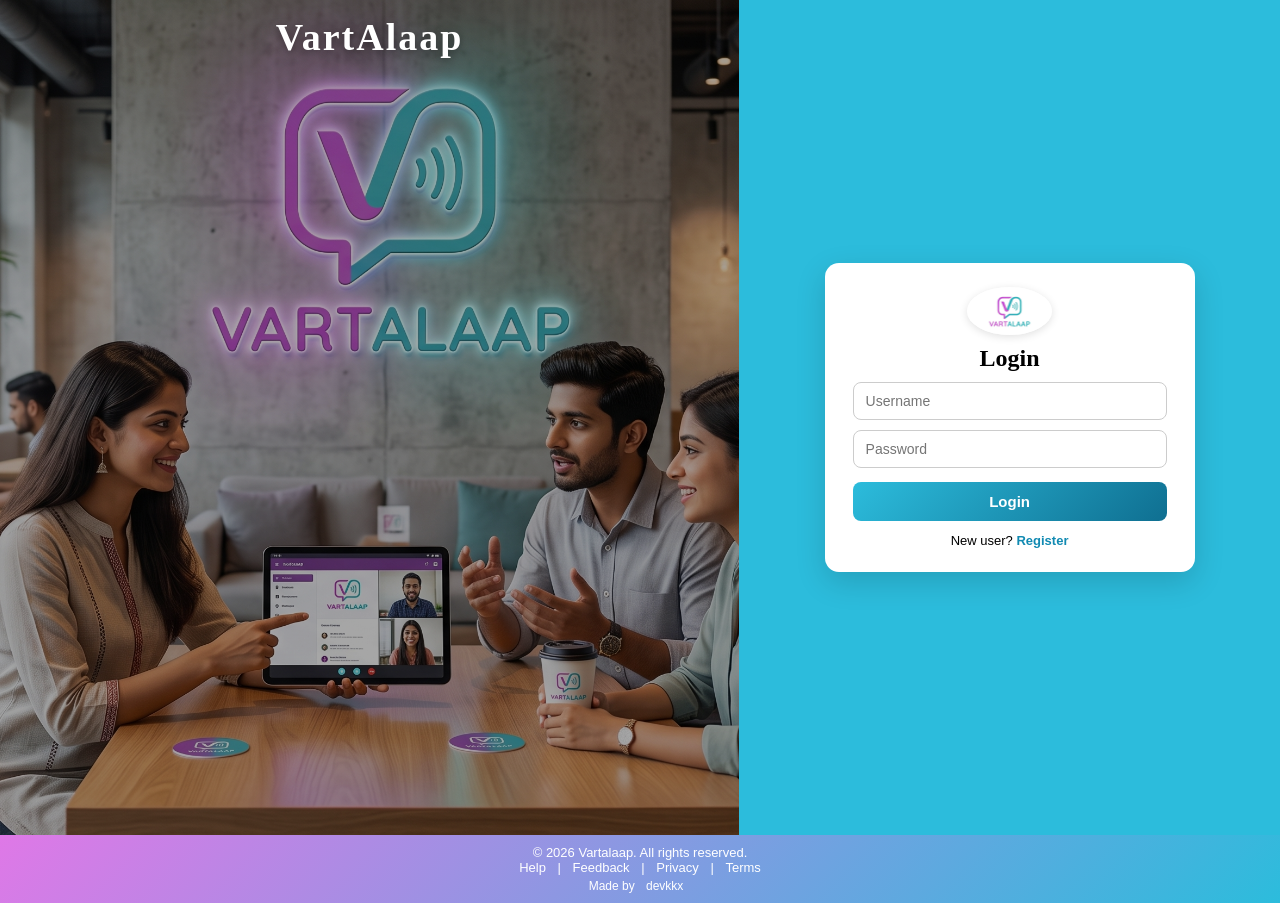
<file: backend/target/classes/static/index.html>
<!doctype html>
<html lang="en">
  <head>
    <meta charset="UTF-8" />
    <title>Vartalaap</title>
    <meta name="viewport" content="width=device-width, initial-scale=1.0" />
    <link rel="icon" type="image/jpeg" href="./vlogo.jpeg" />
    <link rel="shortcut icon" type="image/jpeg" href="./vlogo.jpeg" />
    <link rel="stylesheet" href="./style.css" />
  </head>

  <body>
    <main class="chat-container">
      <!-- Header -->
      <header class="chat-header">
        <!-- VartAlaap Logo Icon -->
        <div style="display: flex; align-items: center; gap: 8px;">
          <img src="./vlogo.jpeg" alt="VartAlaap Logo" style="width: 28px; height: 28px; border-radius: 50%; object-fit: cover; border: 1.5px solid rgba(255,255,255,0.8);" />
          <span class="app-title" style="font-family: cursive">VartAlaap</span>
        </div>
        <!-- Professional Feature Actions Dropdown -->
        <div class="header-menu-container">
          <button class="header-menu-btn" onclick="toggleHeaderMenu(event)" title="Menu Options">
            <span>⚡ Menu ▾</span>
          </button>
          <div id="headerDropdown" class="header-dropdown-menu">
            <div class="dropdown-item" onclick="triggerDropdownAction('tasks')">📌 Action Tasks</div>
            <div class="dropdown-item" onclick="triggerDropdownAction('reminders')">🔔 Reminders</div>
            <div class="dropdown-item" onclick="triggerDropdownAction('decision')">🧠 Decision Memory</div>
            <div style="height: 1px; background: #eee; margin: 4px 0;"></div>
            <div class="dropdown-item" onclick="logout()" style="color: #d9534f;">🚪 Logout</div>
          </div>
        </div>
      </header>

      <!-- 🔥 TOP ROW -->
      <aside class="online-bar">
        <div class="top-row">
          <!-- Filter -->
          <select id="filter" class="filter-dropdown" onchange="filterMode()">
            <option value="ALL">All Filter</option>
            <option value="WORK">🧑‍💼 Work</option>
            <option value="PERSONAL">💕 Personal</option>
            <option value="STUDY">📚 Study</option>
            <option value="CASUAL">🤙 Casual</option>
          </select>

          <!-- Color -->
          <select id="color" class="color-picker">
            <option value="">Default Color</option>
            <option value="#2EE59D">Green 🟢</option>
            <option value="#5EE6FF">Blue 🔵</option>
            <option value="#FF66C4">Pink 🩷</option>
            <option value="#FF7A00">Orange 🟠</option>
          </select>

          <!-- Users -->
          <div id="users" class="online-users">
            <strong>Online Users</strong>
          </div>
        </div>
      </aside>

      <!-- Messages -->
      <section id="messages" class="chat-body"></section>

      <!-- Context Warning / Conflict Notification Banner -->
      <div id="alertBanner" class="alert-banner" style="display:none;"></div>

      <!-- Input -->
      <footer class="chat-footer">
        <select id="mode">
          <option value="WORK">🧑‍💼 Work(Mode)</option>
          <option value="PERSONAL">💕 Personal</option>
          <option value="STUDY">📚 Study</option>
          <option value="CASUAL">🤙 Casual</option>
          <option value="AI">🧠 AI</option>
        </select>
        <!-- <select id="targetUser" style="display:none" disabled></select> -->
        <button id="fileBtn">🔗‍️</button>
        <button id="emojiBtn">😊</button>
        <input type="text" id="message" placeholder="Type your message" />

        <input type="file" id="fileInput" hidden />

        <button class="send-btn" onclick="sendMessage()">➤</button>

        <div id="emojiBox" class="emoji-box"></div>
      </footer>

      <!-- 🔔 Live Message & Presence Toast Container -->
      <div id="toastContainer" class="toast-container"></div>
    </main>

    <!-- 📌 Task Management Drawer Overlay -->
    <div id="taskDrawer" class="modal-overlay" style="display:none;">
      <div class="modal-card">
        <div class="modal-header">
          <h3>📌 Action Tasks</h3>
          <button onclick="toggleTaskDrawer()">✖</button>
        </div>
        <div class="modal-body">
          <form onsubmit="createTaskManual(event)" style="display:flex; flex-direction:column; gap:8px; margin-bottom:12px;">
            <input type="text" id="taskTitle" placeholder="Task description..." required style="padding:6px; font-size:12px; border-radius:6px; border:1px solid #ccc;" />
            <div style="display:flex; gap:6px;">
              <input type="text" id="taskAssignee" placeholder="Assignee (e.g. Rahul)" style="flex:1; padding:6px; font-size:12px; border-radius:6px; border:1px solid #ccc;" />
              <input type="text" id="taskDeadline" placeholder="Deadline (e.g. Friday)" style="flex:1; padding:6px; font-size:12px; border-radius:6px; border:1px solid #ccc;" />
            </div>
            <button type="submit" style="background:#2cbcdc; color:#fff; border:none; padding:6px; border-radius:6px; font-family:cursive; cursor:pointer;">Add Task</button>
          </form>
          <div id="taskList"></div>
        </div>
      </div>
    </div>

    <!-- 🔔 Reminders Section Drawer Overlay -->
    <div id="reminderDrawer" class="modal-overlay" style="display:none;">
      <div class="modal-card">
        <div class="modal-header">
          <h3>🔔 Scheduled Reminders</h3>
          <button onclick="toggleReminderDrawer()">✖</button>
        </div>
        <div class="modal-body">
          <form onsubmit="createReminderManual(event)" style="display:flex; flex-direction:column; gap:8px; margin-bottom:12px;">
            <input type="text" id="remTitle" placeholder="Reminder text (e.g. Finish Login Module)" required style="padding:6px; font-size:12px; border-radius:6px; border:1px solid #ccc;" />
            <div style="display:flex; gap:6px;">
              <input type="text" id="remTime" placeholder="Time/Date (e.g. 9:00 PM)" required style="flex:1; padding:6px; font-size:12px; border-radius:6px; border:1px solid #ccc;" />
              <input type="text" id="remAssignee" placeholder="User (optional)" style="flex:1; padding:6px; font-size:12px; border-radius:6px; border:1px solid #ccc;" />
            </div>
            <button type="submit" style="background:#df78e7; color:#fff; border:none; padding:6px; border-radius:6px; font-family:cursive; cursor:pointer;">Set Reminder</button>
          </form>
          <div id="reminderList"></div>
        </div>
      </div>
    </div>

    <!-- 🧠 Decision Memory Modal Overlay -->
    <div id="decisionModal" class="modal-overlay" style="display:none;">
      <div class="modal-card">
        <div class="modal-header">
          <h3>🧠 Decision Memory</h3>
          <button onclick="toggleDecisionModal()">✖</button>
        </div>
        <div class="modal-body">
          <div style="display:flex; gap:6px; margin-bottom:10px;">
            <input type="text" id="decisionQuery" placeholder="Ask e.g. What database did we decide to use?" style="flex:1; padding:6px; font-size:12px; border-radius:6px; border:1px solid #ccc;" />
            <button onclick="askDecisionMemory()" style="background:#df78e7; color:#fff; border:none; padding:6px 12px; border-radius:6px; font-family:cursive; cursor:pointer;">Search</button>
          </div>
          <div id="decisionAnswer" style="padding:8px; background:#fafafa; border-radius:6px; font-size:13px; margin-bottom:8px;"></div>
          <div id="decisionList"></div>
        </div>
      </div>
    </div>

    <!-- 📄 Document Q&A Modal Overlay -->
    <div id="docModal" class="modal-overlay" style="display:none;">
      <div class="modal-card">
        <div class="modal-header">
          <h3 id="docModalTitle">📄 Document Intelligence</h3>
          <button onclick="closeDocModal()">✖</button>
        </div>
        <div class="modal-body">
          <div id="docResultArea" style="padding:8px; background:#fafafa; border-radius:6px; font-size:13px; margin-bottom:10px; max-height:180px; overflow-y:auto;"></div>
          <div style="display:flex; gap:6px;">
            <input type="text" id="docQuestion" placeholder="Ask AI about this document..." style="flex:1; padding:6px; font-size:12px; border-radius:6px; border:1px solid #ccc;" />
            <button onclick="submitDocQuestion()" style="background:#2cbcdc; color:#fff; border:none; padding:6px 12px; border-radius:6px; font-family:cursive; cursor:pointer;">Ask AI</button>
          </div>
        </div>
      </div>
    </div>

    <script src="chat.js?v=6"></script>
  </body>
</html>
</file>
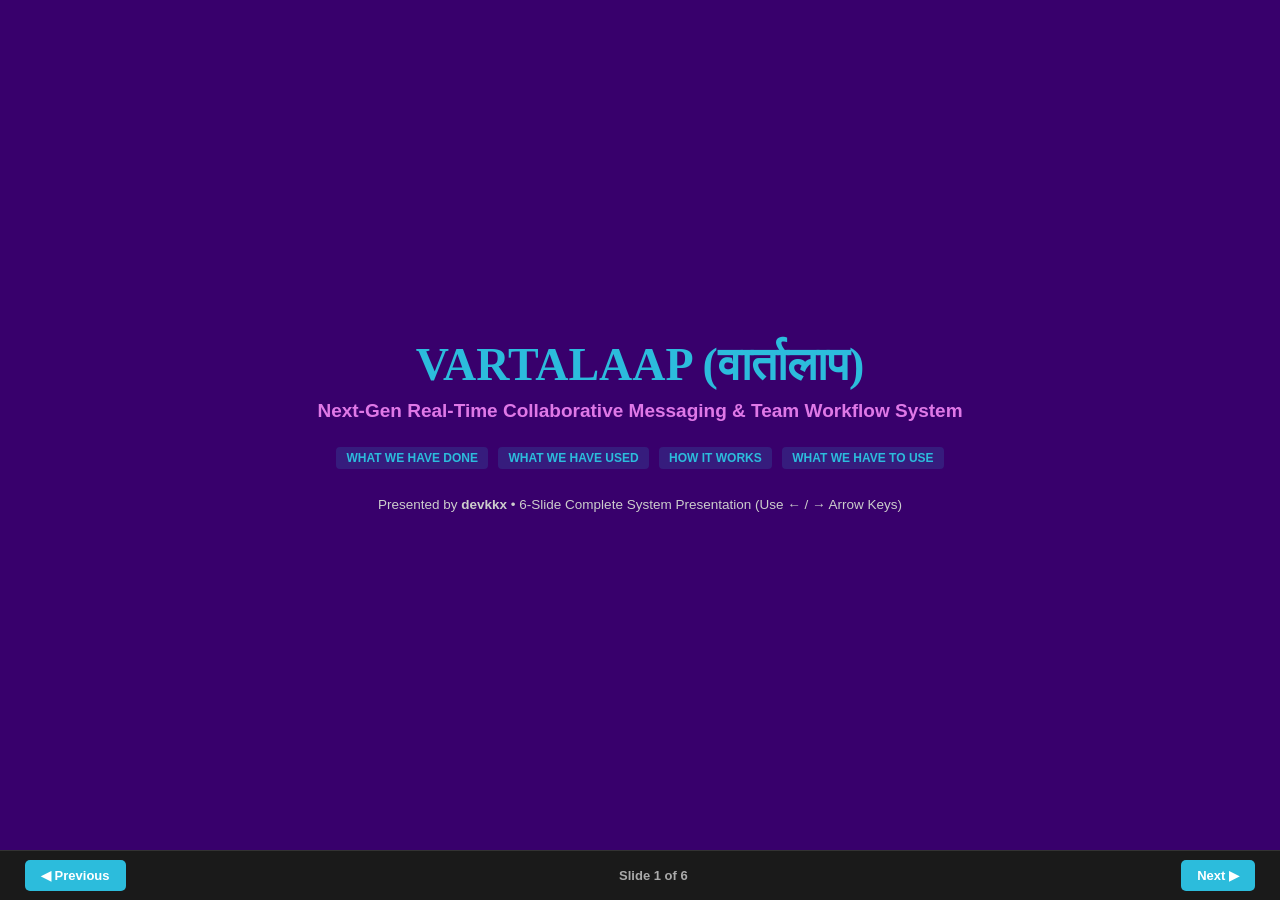
<file: presentation.html>
<!DOCTYPE html>
<html lang="en">
<head>
  <meta charset="UTF-8" />
  <meta name="viewport" content="width=device-width, initial-scale=1.0"/>
  <title>Vartalaap Presentation — 6 Slide Complete System Deck</title>
  <style>
    * { box-sizing: border-box; margin: 0; padding: 0; font-family: 'Segoe UI', Tahoma, Geneva, Verdana, sans-serif; }
    body { background: #111; color: #fff; overflow: hidden; height: 100vh; width: 100vw; display: flex; flex-direction: column; }

    .slide-container { flex: 1; position: relative; width: 100%; height: 100%; }
    .slide { position: absolute; top: 0; left: 0; width: 100%; height: 100%; display: none; flex-direction: column; padding: 35px 50px; background: #f5f7fa; color: #222; opacity: 0; transition: opacity 0.4s ease; }
    .slide.active { display: flex; opacity: 1; }

    /* Dark Title Slide */
    .slide.dark { background: #38006c; color: #fff; justify-content: center; align-items: center; text-align: center; }

    /* Header */
    .header { height: 65px; background: #38006c; color: #fff; margin: -35px -50px 20px -50px; padding: 0 50px; display: flex; align-items: center; justify-content: space-between; border-bottom: 4px solid #2cbcdc; }
    .header h2 { font-size: 21px; color: #fff; font-weight: 700; }
    .header span { font-size: 11px; color: #2cbcdc; font-weight: 700; letter-spacing: 1px; text-transform: uppercase; }

    /* Content Layout */
    .content-grid { display: grid; grid-template-columns: 1fr 1fr; gap: 20px; flex: 1; align-items: center; }
    .content-grid-3 { display: grid; grid-template-columns: 1fr 1fr 1fr; gap: 15px; flex: 1; align-items: center; }

    .card { background: #fff; border-radius: 10px; padding: 18px; box-shadow: 0 6px 18px rgba(0,0,0,0.06); border-top: 4px solid #2cbcdc; height: 100%; display: flex; flex-direction: column; }
    .card.magenta { border-top-color: #df78e7; }
    .card.purple { border-top-color: #38006c; }
    .card.red { border-top-color: #d9534f; }
    .card h3 { font-size: 16px; color: #38006c; margin-bottom: 8px; font-weight: 700; }

    /* Flow Step Row */
    .flow-row { background: #fff; border-radius: 8px; padding: 12px 18px; margin-bottom: 10px; border-left: 5px solid #2cbcdc; box-shadow: 0 4px 10px rgba(0,0,0,0.04); }
    .flow-row h4 { font-size: 15px; color: #38006c; font-weight: 700; margin-bottom: 3px; }
    .flow-row p { font-size: 12.5px; color: #444; line-height: 1.35; }

    ul.bullet-list { list-style: none; }
    ul.bullet-list li { margin-bottom: 8px; font-size: 13px; color: #444; line-height: 1.4; position: relative; padding-left: 16px; }
    ul.bullet-list li::before { content: "•"; color: #2cbcdc; font-size: 18px; position: absolute; left: 0; top: -3px; }

    /* Controls Bar */
    .controls { height: 50px; background: #1a1a1a; display: flex; align-items: center; justify-content: space-between; padding: 0 25px; border-top: 1px solid #333; z-index: 1000; }
    .btn { background: #2cbcdc; color: #fff; border: none; padding: 8px 16px; border-radius: 5px; font-weight: bold; cursor: pointer; transition: 0.2s; font-size: 13px; }
    .btn:hover { background: #1fa2c1; }
    .slide-num { font-size: 13px; color: #aaa; font-weight: 600; }

    .spec-badge { display: inline-block; background: rgba(44, 188, 220, 0.15); color: #2cbcdc; padding: 4px 10px; border-radius: 4px; font-size: 12px; font-weight: bold; margin: 3px; }
  </style>
</head>
<body>

  <div class="slide-container">
    
    <!-- SLIDE 1: Title & Executive Overview -->
    <div class="slide dark active">
      <h1 style="font-size: 46px; color: #2cbcdc; margin-bottom: 8px; font-family: cursive;">VARTALAAP (वार्तालाप)</h1>
      <p style="font-size: 19px; color: #df78e7; margin-bottom: 22px; font-weight: 600;">Next-Gen Real-Time Collaborative Messaging & Team Workflow System</p>
      <div style="margin-bottom: 25px;">
        <span class="spec-badge">WHAT WE HAVE DONE</span>
        <span class="spec-badge">WHAT WE HAVE USED</span>
        <span class="spec-badge">HOW IT WORKS</span>
        <span class="spec-badge">WHAT WE HAVE TO USE</span>
      </div>
      <p style="font-size: 13.5px; color: #ccc;">Presented by <strong>devkkx</strong> • 6-Slide Complete System Presentation (Use ← / → Arrow Keys)</p>
    </div>

    <!-- SLIDE 2: WHAT WE HAVE USED -->
    <div class="slide">
      <div class="header">
        <div>
          <span>SLIDE 2 OF 6 — TECHNOLOGY STACK</span>
          <h2>WHAT WE HAVE USED: Implemented Technology Stack</h2>
        </div>
      </div>
      <div class="content-grid">
        <div class="card">
          <h3>💻 Core Backend & Persistence</h3>
          <ul class="bullet-list">
            <li><strong>Java 21 & Spring Boot 2.7.18</strong>: Core server framework providing REST endpoints, security, and JPA transaction management.</li>
            <li><strong>MySQL 8.0 Relational DB</strong>: Stores messages, users, tasks, reminders, and decision logs cleanly.</li>
            <li><strong>Spring Data JPA / Hibernate</strong>: Object-relational mapping layer.</li>
          </ul>
        </div>
        <div class="card magenta">
          <h3>⚡ Sockets, Mail & AI Services</h3>
          <ul class="bullet-list">
            <li><strong>STOMP WebSockets & SockJS</strong>: Full-duplex socket channel for sub-5ms message transmission.</li>
            <li><strong>Spring Mail (Gmail SMTP)</strong>: Real-time 2-step OTP verification for user signup.</li>
            <li><strong>Ollama Local AI Interface</strong>: Local LLM service performing document summarization and Q&A.</li>
          </ul>
        </div>
      </div>
    </div>

    <!-- SLIDE 3: HOW IT WORKS -->
    <div class="slide">
      <div class="header">
        <div>
          <span>SLIDE 3 OF 6 — FLOW STRUCTURE</span>
          <h2>HOW IT WORKS: End-to-End System & Data Flow Structure</h2>
        </div>
      </div>
      <div style="flex:1; display:flex; flex-direction:column; justify-content:center;">
        <div class="flow-row">
          <h4>1. User Registration & Email OTP Flow</h4>
          <p>User inputs Gmail address → Spring Mail dispatches 6-digit OTP → User verifies via <code>/auth/verify-otp</code> → Password fields unlock (6-32 chars) → Account saved in MySQL.</p>
        </div>
        <div class="flow-row">
          <h4>2. STOMP Socket Connection Setup</h4>
          <p>Browser opens TCP socket to <code>ws://localhost:8081/chat</code> → Upgrades to STOMP protocol → <code>ChatHandler</code> maps session → Broadcasts <code>JOIN:username</code> system notice.</p>
        </div>
        <div class="flow-row">
          <h4>3. Message Transmission & Database Persistence</h4>
          <p>Sender transmits payload (<code>mode|sender|text</code>) → <code>ChatHandler</code> saves Message in MySQL → Auto-assigns DB <code>id</code> → Broadcasts <code>mode|sender|text|id</code> over WebSocket.</p>
        </div>
        <div class="flow-row">
          <h4>4. Real-Time 3-Dots Live Edit & Delete Sync</h4>
          <p>Message renders with 3-dots (⋮) → Edit sends <code>PUT /messages/{id}</code> (broadcasts <code>EDIT|id|text</code>); Delete sends <code>DELETE /messages/{id}</code> (broadcasts <code>DELETE|id</code>) → Live DOM update.</p>
        </div>
      </div>
    </div>

    <!-- SLIDE 4: WHAT WE HAVE DONE (PART 1: MESSAGING, SECURITY & CONTROLS) -->
    <div class="slide">
      <div class="header">
        <div>
          <span>SLIDE 4 OF 6 — ALL IMPLEMENTED FEATURES (PART 1)</span>
          <h2>WHAT WE HAVE DONE: Messaging, Security & Controls</h2>
        </div>
      </div>
      <div class="content-grid-3">
        <div class="card">
          <h3>✉️ Gmail SMTP Email OTP</h3>
          <ul class="bullet-list">
            <li>2-Step verification flow via Gmail SMTP.</li>
            <li>Dispatches 6-digit OTP code to user inbox.</li>
            <li>Unlocks 6-32 char password fields upon verification.</li>
            <li>Eliminates spam & unverified account signups.</li>
          </ul>
        </div>
        <div class="card magenta">
          <h3>⋮ 3-Dots Edit & Delete</h3>
          <ul class="bullet-list">
            <li>Renders 3-dots button (⋮) immediately upon send.</li>
            <li><strong>✏️ Live Edit</strong>: `PUT /messages/{id}` updates MySQL, marks `edited=true`, broadcasts `EDIT|id|text`.</li>
            <li><strong>🗑️ Live Delete</strong>: `DELETE /messages/{id}` removes DB record, broadcasts `DELETE|id`.</li>
          </ul>
        </div>
        <div class="card purple">
          <h3>⚡ Modes & Presence</h3>
          <ul class="bullet-list">
            <li>5 Communication Modes: Work 🧑‍💼, Personal 💕, Study 📚, Casual 🤙, and AI 🧠.</li>
            <li>Live online presence bar (`USERS:` broadcast).</li>
            <li>Customizable bubble color picker.</li>
            <li>12-Hour formatted message timestamps.</li>
          </ul>
        </div>
      </div>
    </div>

    <!-- SLIDE 5: WHAT WE HAVE DONE (PART 2: WORKFLOW & AI MODULES) -->
    <div class="slide">
      <div class="header">
        <div>
          <span>SLIDE 5 OF 6 — ALL IMPLEMENTED FEATURES (PART 2)</span>
          <h2>WHAT WE HAVE DONE: Workflow & AI Modules</h2>
        </div>
      </div>
      <div class="content-grid-3">
        <div class="card magenta">
          <h3>🧠 Decision Memory</h3>
          <ul class="bullet-list">
            <li>Auto-indexes consensus choices in MySQL.</li>
            <li>Natural-language AI recall (`/decisions/ask`).</li>
            <li>Ask AI past choices without scrolling chat.</li>
          </ul>
        </div>
        <div class="card">
          <h3>📋 Task Tracker & Reminders</h3>
          <ul class="bullet-list">
            <li><strong>Task Tracker</strong>: Extract text into task cards with assignees, deadlines, & drawer checklist.</li>
            <li><strong>Scheduled Reminders</strong>: Time-triggered alerts for team members in dedicated drawer.</li>
          </ul>
        </div>
        <div class="card purple">
          <h3>📄 Document AI & Mobile UI</h3>
          <ul class="bullet-list">
            <li><strong>Document AI</strong>: PDF/image uploads, instant AI summarization & inline Q&A modal.</li>
            <li><strong>Mobile UI</strong>: Phone viewport scaling (`loginpic.png`), header dropdown (`⚡ Menu ▾`), zero-overflow cards.</li>
          </ul>
        </div>
      </div>
    </div>

    <!-- SLIDE 6: WHAT WE HAVE TO USE -->
    <div class="slide dark">
      <h1 style="font-size: 34px; color: #2cbcdc; margin-bottom: 8px;">WHAT WE HAVE TO USE: Future Roadmap</h1>
      <p style="font-size: 15px; color: #df78e7; margin-bottom: 18px; font-weight: bold;">4 Next-Gen Technologies & Innovations to Integrate:</p>
      
      <div style="text-align: left; max-width: 880px; margin: 0 auto 18px auto; line-height: 1.45; font-size: 13.5px; color: #eee;">
        <p style="margin-bottom: 8px;"><strong>1. ⚠️ AI Conflict Detector</strong>: Sentiment & logic engine monitoring multi-channel conversations to flag conflicting decisions before coding starts.</p>
        <p style="margin-bottom: 8px;"><strong>2. 🛡️ Zero-Knowledge Redaction Engine</strong>: Client-side cryptographic masking of API keys & credentials before socket transmission.</p>
        <p style="margin-bottom: 8px;"><strong>3. 🌐 Speech Subtitle & Tone Normalizer</strong>: Voice note transcription with automatic professional tone transformation.</p>
        <p style="margin-bottom: 8px;"><strong>4. 📊 Predictive Thread Summarizer</strong>: Catch-up AI converting unread 100+ message threads into visual decision trees.</p>
      </div>

      <p style="font-size: 16px; color: #2cbcdc; font-weight: bold;">🏁 Conclusion: Vartalaap unifies real-time messaging with automated team workflow synthesis.</p>
    </div>

  </div>

  <div class="controls">
    <button class="btn" onclick="prevSlide()">◀ Previous</button>
    <div class="slide-num" id="slideNum">Slide 1 of 6</div>
    <button class="btn" onclick="nextSlide()">Next ▶</button>
  </div>

  <script>
    let currentSlide = 0;
    const slides = document.querySelectorAll('.slide');
    const slideNum = document.getElementById('slideNum');

    function updateSlides() {
      slides.forEach((s, idx) => {
        s.classList.remove('active');
        if (idx === currentSlide) s.classList.add('active');
      });
      slideNum.innerText = `Slide ${currentSlide + 1} of ${slides.length}`;
    }

    function nextSlide() {
      if (currentSlide < slides.length - 1) {
        currentSlide++;
        updateSlides();
      }
    }

    function prevSlide() {
      if (currentSlide > 0) {
        currentSlide--;
        updateSlides();
      }
    }

    document.addEventListener('keydown', (e) => {
      if (e.key === 'ArrowRight' || e.key === 'Space') nextSlide();
      if (e.key === 'ArrowLeft') prevSlide();
    });
  </script>
</body>
</html>
</file>
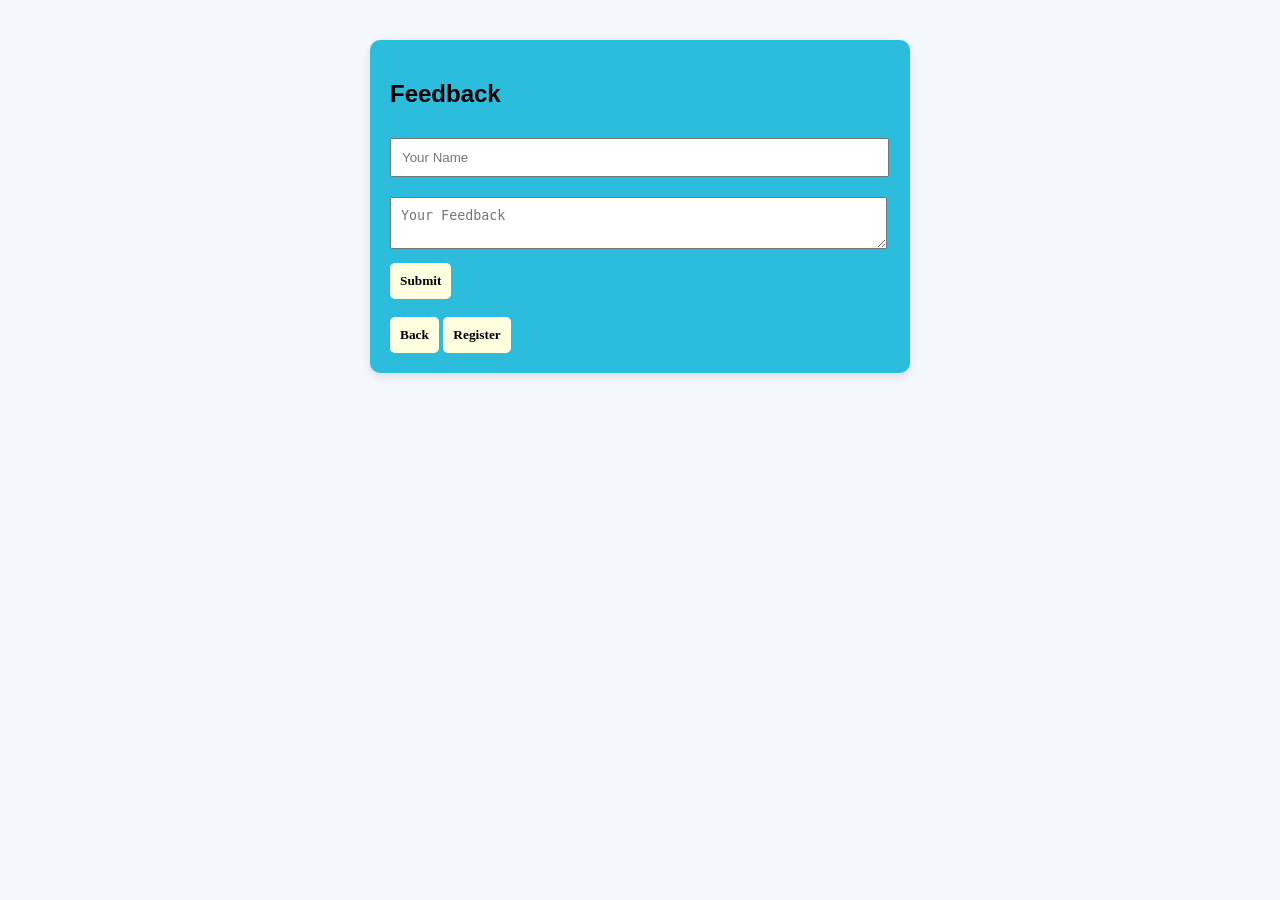
<file: backend/target/classes/static/feedback.html>
<!doctype html>
<html lang="en">
  <head>
    <meta charset="UTF-8" />
    <title>Feedback(VartAlaap)</title>
    <meta name="viewport" content="width=device-width, initial-scale=1.0" />
    <link rel="icon" type="image/jpeg" href="./vlogo.jpeg" />
    <link rel="shortcut icon" type="image/jpeg" href="./vlogo.jpeg" />

    <style>
      body {
        font-family: Arial;
        background: #f4f7fb;
      }
      .container {
        width: 90%;
        max-width: 500px;
        margin: 40px auto;
        background: #2cbcdc;
        padding: 20px;
        border-radius: 10px;
        box-shadow: 0 4px 10px rgba(0, 0, 0, 0.1);
      }
      input,
      textarea {
        width: 95%;
        padding: 10px;
        margin: 10px 0;
      }
      button {
        background: lightyellow;
        color: rgb(0, 0, 0);
        padding: 10px;
        border: none;
        border-radius: 5px;
        font-weight: bold;
        font-family:cursive;
      }
      button:hover {
        background: #df78e7;
      }
      a {
        text-decoration: none;
      }
      .btn {
        background: lightyellow;
        color: black;
        padding: 10px;
        border: none;
        border-radius: 5px;
        font-weight: bold;
        font-family:cursive;
      }
      .btn:hover {
        background: #df78e7;
      }
    </style>
  </head>

  <body>
    <div class="container">
      <h2>Feedback</h2>

      <form id="form">
        <input type="text" id="name" placeholder="Your Name" required />
        <textarea id="msg" placeholder="Your Feedback" required></textarea>
        <button type="submit">Submit</button>
      </form>

      <br />
      <button onclick="window.location.href = './help.html'" class="btn">
        Back
      </button>
      <button onclick="window.location.href = './register.html'" class="btn">
        Register
      </button>
    </div>

    <script>
      document.getElementById("form").addEventListener("submit", function (e) {
        e.preventDefault();
        alert("Thanks for your feedback!");
        this.reset();
      });
    </script>
  </body>
</html>
</file>
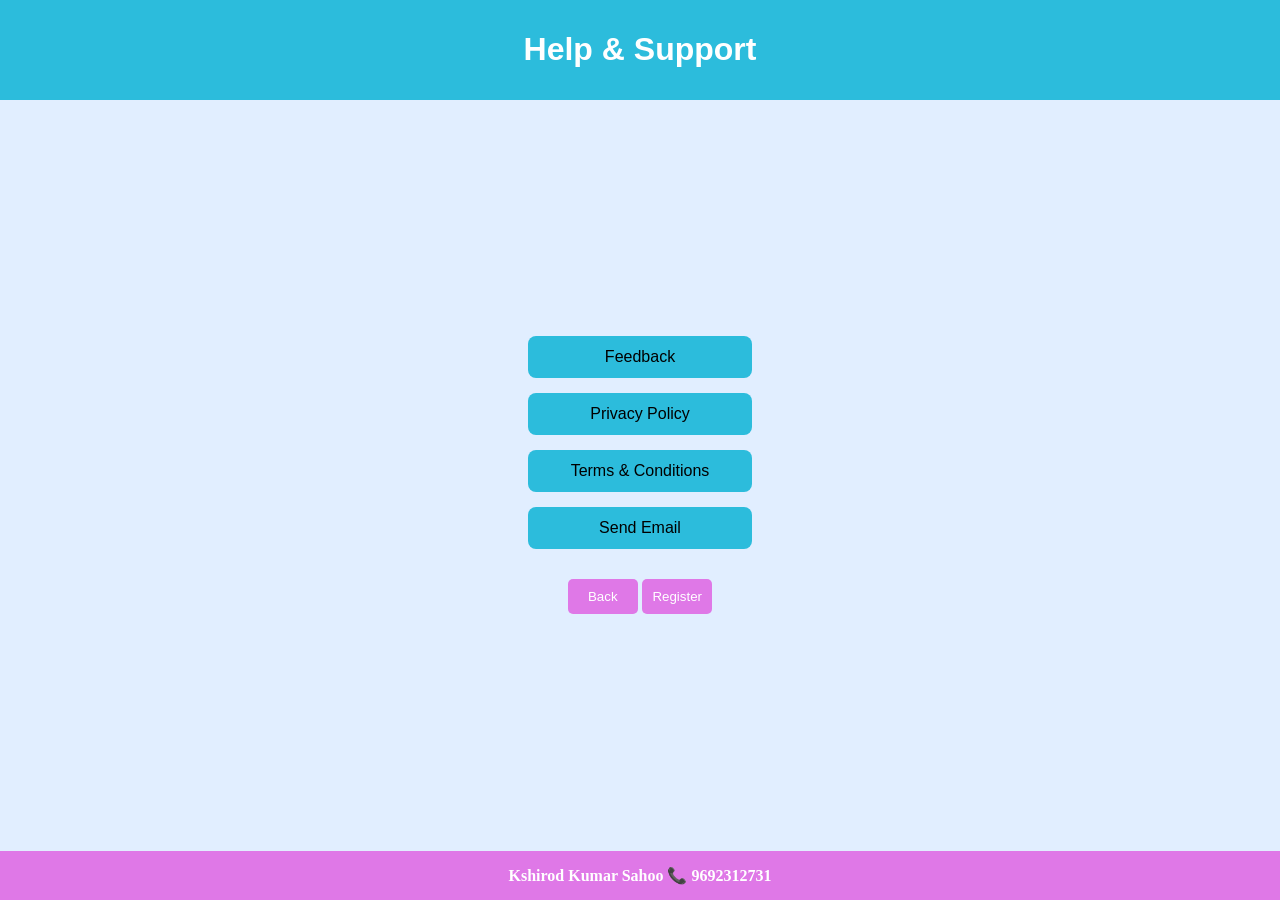
<file: backend/target/classes/static/help.html>
<!doctype html>
<html lang="en">
  <head>
    <meta charset="UTF-8" />
    <title>Help Center</title>
    <meta name="viewport" content="width=device-width, initial-scale=1.0" />
    <link rel="icon" type="image/jpeg" href="./vlogo.jpeg" />
    <link rel="shortcut icon" type="image/jpeg" href="./vlogo.jpeg" />

    <style>
      body {
        font-family: Arial;
        margin: 0;
        background: #e1eeff;
      }

      header {
        background: #2cbcdc;
        color: rgb(0, 0, 0);
        text-align: center;
        padding: 10px;
        color:white;
        font-weight: bold;
        
      }
      header:hover{
        background: #df78e7;
      }

      .container {
        text-align: center;
        /* margin-top: 40px; */
      }

      a {
        display: block;
        width: 200px;
        margin: 15px auto;
        padding: 12px;
        text-decoration: none;
        background: #2cbcdc;
        color: rgb(0, 0, 0);
        border-radius: 8px;
      }
      a:hover {
        background: #df78e7;
      }

      footer {
        text-align: center;
        padding: 15px;
        background: #df78e7;
        color: white;
        /* margin-bottom: 5px; */
      }
      footer:hover{
        background: #2cbcdc;
      }
      .btn {
        background: #df78e7;
        color: white;
        padding: 10px;
        border: none;
        border-radius: 5px;
        /* display: block; */
        width: 70px;
        margin: 15px auto;
      }
      .btn:hover {
        background: #2cbcdc;
      }
     
    </style>
  </head>

  <body
    style="
      height: 100dvh;
      display: flex;
      flex-direction: column;
      justify-content: space-between;
    "
  >
    <header>
      <h1>Help & Support</h1>
    </header>

    <div class="container">
      <a href="feedback.html">Feedback</a>
      <a href="privacy.html">Privacy Policy</a>
      <a href="terms.html">Terms & Conditions</a>
      <a href="mailto:sahookshirodkumar2003@gmail.com">Send Email</a>
      <button onclick="window.location.href = './login.html'" class="btn">
        Back
      </button>
      <button onclick="window.location.href = './register.html'" class="btn">
        Register
      </button>
    </div>

    <footer style="font-family: cursive;font-weight: bold;">Kshirod Kumar Sahoo 📞 9692312731</footer>
  </body>
</html>
</file>
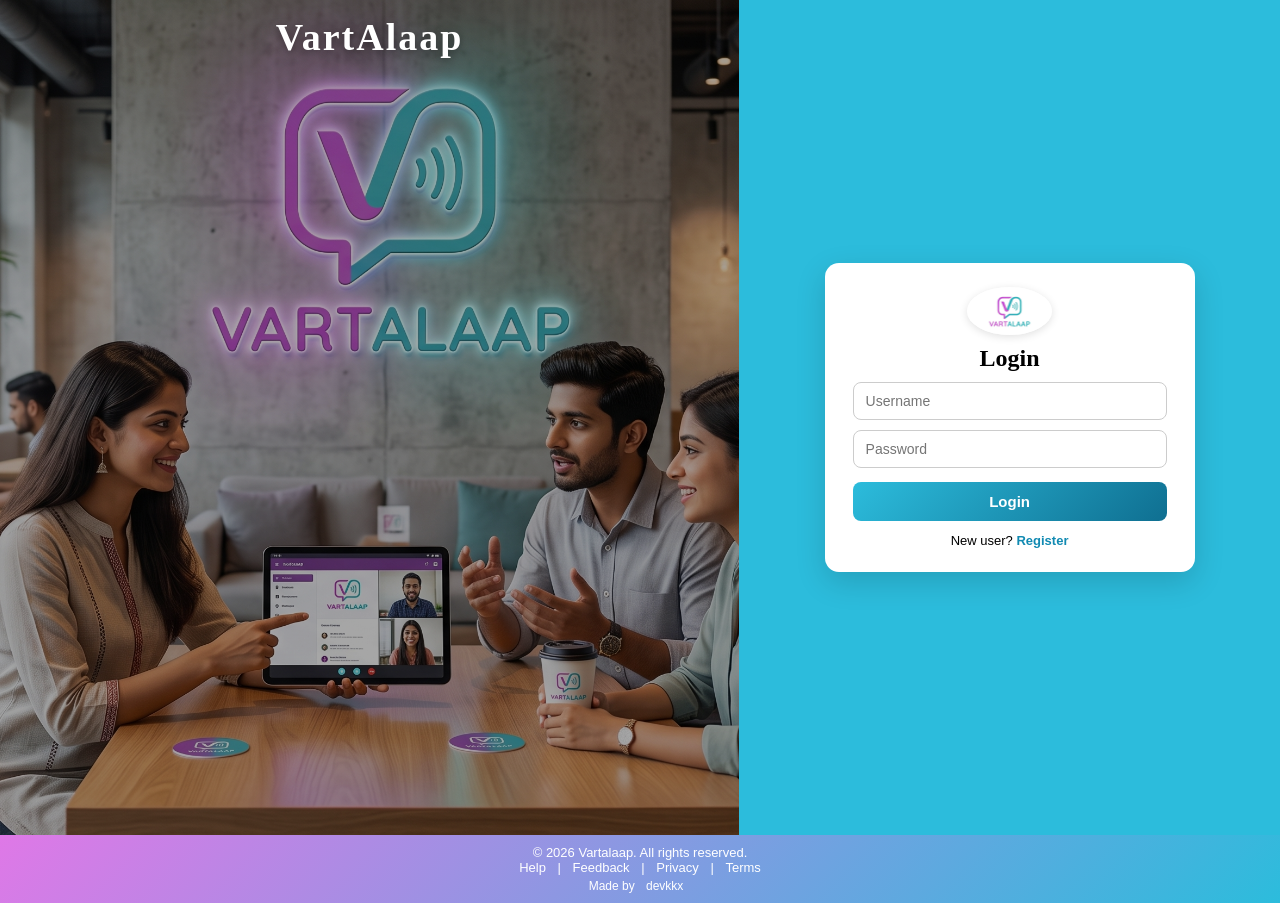
<file: backend/target/classes/static/login.html>
<!doctype html>
<html lang="en">
  <head>
    <meta charset="UTF-8" />
    <title>Login - Vartalaap</title>
    <meta name="viewport" content="width=device-width, initial-scale=1.0" />
    <link rel="icon" type="image/jpeg" href="./vlogo.jpeg" />
    <link rel="shortcut icon" type="image/jpeg" href="./vlogo.jpeg" />

    <style>
      * {
        margin: 0;
        padding: 0;
        box-sizing: border-box;
        font-family: "Segoe UI", sans-serif;
      }

      body {
        min-height: 100vh;
        display: flex;
        flex-direction: column;
        background: #2cbcdc;
        overflow-x: hidden;
      }

      /* CONTAINER */
      .container {
        display: flex;
        flex: 1 0 auto;
        width: 100%;
        min-height: calc(100vh - 65px);
      }

      /* LEFT */
      .left {
        flex: 1.2;
        position: relative;
        overflow: hidden;
        background: #df78e7;
        min-height: 320px;
      }

      .left img {
        width: 100%;
        height: 100%;
        object-fit: cover;
        object-position: center;
        position: absolute;
        top: 0;
        left: 0;
      }

      /* OVERLAY */
      .left::after {
        content: "";
        position: absolute;
        width: 100%;
        height: 100%;
        background: rgba(0, 0, 0, 0.35);
        top: 0;
        left: 0;
      }

      /* 🔥 SAME BOUNCE */
      @keyframes bounceIn {
        0% {
          transform: translate(-50%, -140px) scale(0.85);
          opacity: 0;
        }
        20% {
          transform: translate(-50%, 40px) scale(1.08);
          opacity: 1;
        }
        35% {
          transform: translate(-50%, -20px) scale(0.95);
        }
        50% {
          transform: translate(-50%, 15px) scale(1.02);
        }
        65% {
          transform: translate(-50%, -8px) scale(0.98);
        }
        80% {
          transform: translate(-50%, 4px) scale(1.01);
        }
        100% {
          transform: translate(-50%, 0) scale(1);
        }
      }

      /* TITLE */
      .brand {
        font-family: cursive;
        position: absolute;
        top: 15px;
        left: 50%;
        transform: translateX(-50%);
        color: #ffffff;
        font-size: 38px;
        font-weight: bold;
        letter-spacing: 2px;
        z-index: 2;
        text-shadow: 0 2px 8px rgba(0, 0, 0, 0.4);
        animation: bounceIn 2s cubic-bezier(0.22, 1, 0.36, 1);
      }

      /* RIGHT */
      .right {
        flex: 0.8;
        display: flex;
        justify-content: center;
        align-items: center;
        background: #2cbcdc;
        padding: 20px 24px;
        overflow-y: auto;
      }

      /* CARD */
      .card {
        width: 100%;
        max-width: 370px;
        background: white;
        padding: 24px 28px;
        border-radius: 14px;
        box-shadow: 0 10px 30px rgba(0, 0, 0, 0.15);
        text-align: center;
        transition: 0.3s;
        margin: auto;
      }

      .card:hover {
        transform: translateY(-2px);
      }

      /* LOGO */
      .logo img {
        width: 85px;
        height: auto;
        border-radius: 50%;
        margin-bottom: 6px;
        box-shadow: 0 2px 8px rgba(0,0,0,0.12);
      }

      /* INPUT */
      input {
        width: 100%;
        padding: 10px 12px;
        margin-top: 10px;
        border: 1px solid #ccc;
        border-radius: 8px;
        outline: none;
        transition: 0.2s;
        font-size: 14px;
      }

      input:focus {
        border-color: #118ab2;
        box-shadow: 0 0 5px rgba(17, 138, 178, 0.3);
      }

      /* BUTTON */
      button {
        width: 100%;
        padding: 11px 14px;
        margin-top: 14px;
        border: none;
        background: linear-gradient(135deg, #2cbcdc, #0f6f91);
        color: white;
        font-size: 15px;
        font-weight: 600;
        border-radius: 8px;
        cursor: pointer;
        transition: 0.3s;
      }

      button:hover {
        transform: scale(1.02);
      }

      /* LINK */
      .link {
        margin-top: 12px;
        font-size: 13px;
      }

      .link a {
        color: #118ab2;
        text-decoration: none;
        font-weight: 600;
      }

      .link a:hover {
        text-decoration: underline;
      }

      /* ERROR */
      .error {
        color: red;
        font-size: 13px;
        margin-top: 8px;
      }

      /* FOOTER */
      .footer {
        flex-shrink: 0;
        width: 100%;
        text-align: center;
        padding: 10px 16px;
        background: linear-gradient(135deg, #df78e7, #2cbcdc);
        color: white;
        font-size: 13px;
        z-index: 10;
      }

      .footer a {
        color: white;
        text-decoration: none;
        margin: 0 8px;
      }

      .footer p {
        margin-top: 4px;
        font-size: 12px;
      }

      /* =========================
   RESPONSIVE
========================= */

      @media (max-width: 850px) {
        .container {
          flex-direction: column;
          flex: 1 0 auto;
        }

        .left {
          flex: 1;
          height: auto;
          min-height: 200px;
        }

        .brand {
          font-size: 30px;
          top: 15px;
        }

        .right {
          flex: none;
          display: flex;
          justify-content: center;
          align-items: center;
          padding: 16px;
          background: #2cbcdc;
        }

        .card {
          width: 100%;
          max-width: 350px;
          padding: 20px 22px;
          margin: 0;
        }

        .logo img {
          width: 65px;
        }

        .footer {
          font-size: 12px;
          padding: 8px 12px;
        }
      }
    </style>
  </head>

  <body>
    <div class="container">
      <!-- LEFT IMAGE -->
      <div class="left">
        <h1 class="brand" style="font-family: cursive">VartAlaap</h1>
        <img src="./loginpic.png" alt="Login Image" />
      </div>

      <!-- RIGHT -->
      <div class="right">
        <div class="card">
          <div class="logo">
            <img src="./vlogo.jpeg" alt="Logo" />
          </div>

          <h2 style="font-family: cursive">Login</h2>

          <!-- FORM -->
          <form onsubmit="login(event)">
            <input id="username" placeholder="Username" required />
            <input
              id="password"
              type="password"
              placeholder="Password"
              required
            />

            <button type="submit">Login</button>
          </form>

          <script src="login.js"></script>

          <p id="error" class="error"></p>

          <p class="link">New user? <a href="register.html">Register</a></p>
        </div>
      </div>
    </div>

    <footer class="footer">
      © 2026 Vartalaap. All rights reserved.

      <br />
      <a href="help.html">Help</a> | <a href="feedback.html">Feedback</a> |
      <a href="privacy.html">Privacy</a> | <a href="terms.html">Terms</a>

      <p>
        Made by
        <a
          href="https://github.com/devkkx"
          target="_blank"
          rel="noopener noreferrer"
          >devkkx</a
        >
      </p>
    </footer>
  </body>
</html>
</file>
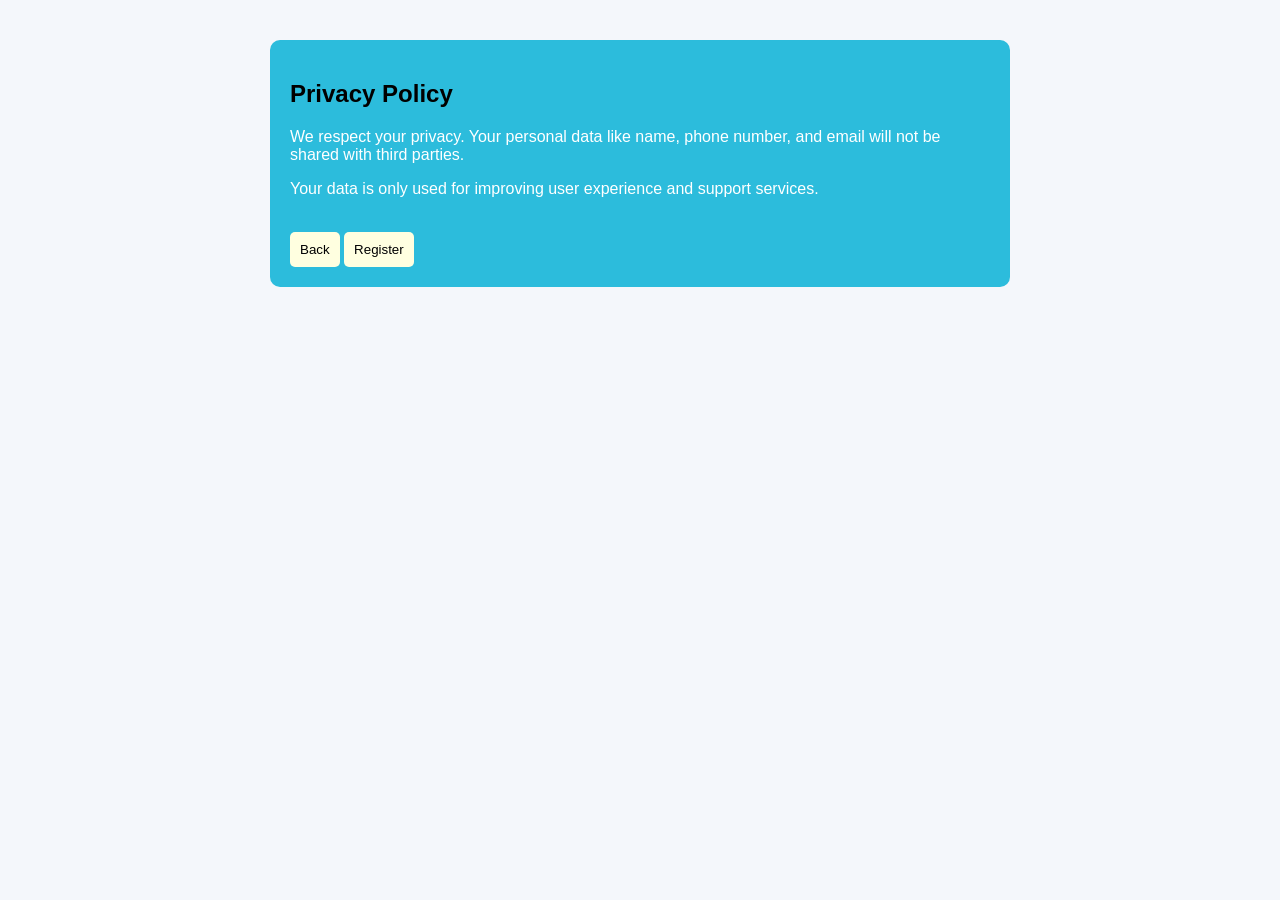
<file: backend/target/classes/static/privacy.html>
<!doctype html>
<html lang="en">
  <head>
    <meta charset="UTF-8" />
    <title>Privacy Policy</title>
    <meta name="viewport" content="width=device-width, initial-scale=1.0" />
    <link rel="icon" type="image/jpeg" href="./vlogo.jpeg" />
    <link rel="shortcut icon" type="image/jpeg" href="./vlogo.jpeg" />

    <style>
      body {
        font-family: Arial;
        background: #f4f7fb;
      }
      .container {
        width: 90%;
        max-width: 700px;
        margin: 40px auto;
        background: #2cbcdc;
        padding: 20px;
        border-radius: 10px;
      }
      .btn {
        background: lightyellow;
        color: black;
        padding: 10px;
        border: none;
        border-radius: 5px;
      }
      .btn:hover {
        background: #df78e7;
      }
      a {
        text-decoration: none;
      }
    </style>
  </head>

  <body>
    <div class="container">
      <h2>Privacy Policy</h2>

      <p style="color: white;">
        We respect your privacy. Your personal data like name, phone number, and
        email will not be shared with third parties.
      </p>

      <p style="color: white;">
        Your data is only used for improving user experience and support
        services.
      </p>

      <br />
      <button onclick="window.location.href = './help.html'" class="btn">
        Back
      </button>
      <button onclick="window.location.href = './register.html'" class="btn">
        Register
      </button>
    </div>
  </body>
</html>
</file>
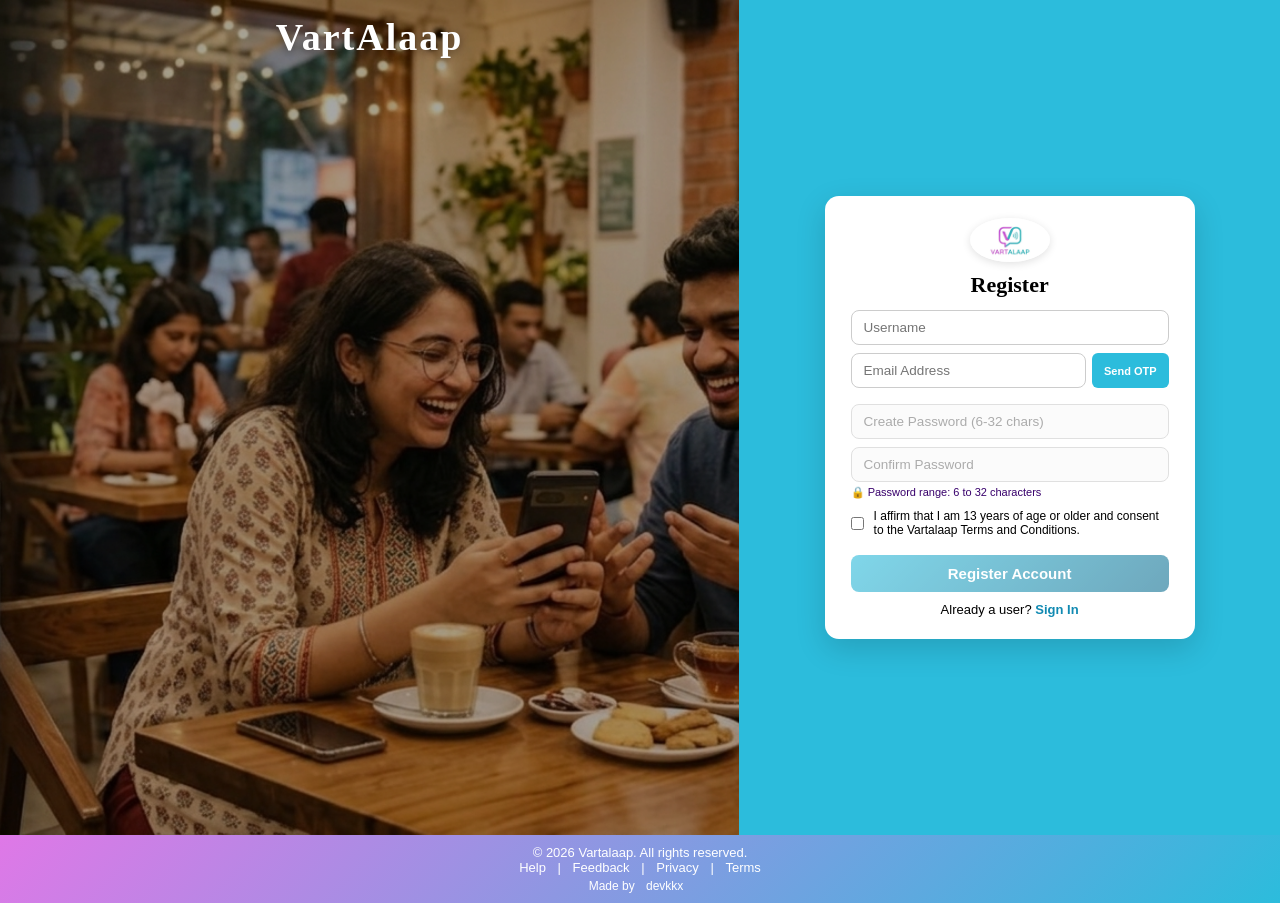
<file: backend/target/classes/static/register.html>
<!doctype html>
<html>
  <head>
    <title>Register - Vartalaap</title>
    <meta charset="UTF-8" />
    <meta name="viewport" content="width=device-width, initial-scale=1.0" />
    <link rel="icon" type="image/jpeg" href="./vlogo.jpeg" />
    <link rel="shortcut icon" type="image/jpeg" href="./vlogo.jpeg" />

    <style>
      * {
        margin: 0;
        padding: 0;
        box-sizing: border-box;
        font-family: "Segoe UI", sans-serif;
      }

      body {
        min-height: 100vh;
        display: flex;
        flex-direction: column;
        background: #2cbcdc;
        overflow-x: hidden;
      }

      /* MAIN CONTAINER */
      .container {
        display: flex;
        flex: 1 0 auto;
        width: 100%;
        min-height: calc(100vh - 65px);
      }

      /* LEFT SIDE */
      .left {
        flex: 1.2;
        position: relative;
        overflow: hidden;
        background: #df78e7;
        min-height: 320px;
      }

      /* FULL IMAGE */
      .left img {
        width: 100%;
        height: 100%;
        object-fit: cover;
        object-position: center;
        position: absolute;
        top: 0;
        left: 0;
      }

      /* DARK OVERLAY */
      .left::after {
        content: "";
        position: absolute;
        width: 100%;
        height: 100%;
        background: rgba(0, 0, 0, 0.35);
        top: 0;
        left: 0;
      }

      /* 🔥 BOUNCE ANIMATION */
      @keyframes bounceIn {
        0% {
          transform: translate(-50%, -140px) scale(0.85);
          opacity: 0;
        }

        20% {
          transform: translate(-50%, 40px) scale(1.08);
          opacity: 1;
        }

        35% {
          transform: translate(-50%, -20px) scale(0.95);
        }

        50% {
          transform: translate(-50%, 15px) scale(1.02);
        }

        65% {
          transform: translate(-50%, -8px) scale(0.98);
        }

        80% {
          transform: translate(-50%, 4px) scale(1.01);
        }

        90% {
          transform: translate(-50%, -2px) scale(0.995);
        }

        100% {
          transform: translate(-50%, 0) scale(1);
        }
      }

      /* TITLE */
      .brand {
        position: absolute;
        top: 15px;
        left: 50%;
        transform: translateX(-50%);
        color: #ffffff;
        font-size: 38px;
        font-weight: bold;
        letter-spacing: 2px;
        z-index: 2;
        text-shadow: 0 2px 8px rgba(0, 0, 0, 0.4);
        animation: bounceIn 2s cubic-bezier(0.22, 1, 0.36, 1);
      }

      /* RIGHT SIDE */
      .right {
        flex: 0.8;
        display: flex;
        justify-content: center;
        align-items: center;
        background: #2cbcdc;
        padding: 20px 24px;
        overflow-y: auto;
      }

      /* CARD */
      .card {
        width: 100%;
        max-width: 370px;
        background: white;
        padding: 22px 26px;
        border-radius: 14px;
        box-shadow: 0 10px 30px rgba(0, 0, 0, 0.15);
        text-align: center;
        transition: 0.3s;
        margin: auto;
      }

      .card:hover {
        transform: translateY(-2px);
      }

      /* LOGO */
      .logo img {
        width: 80px;
        height: auto;
        border-radius: 50%;
        margin-bottom: 6px;
        box-shadow: 0 2px 8px rgba(0,0,0,0.12);
      }

      /* INPUTS */
      input {
        width: 100%;
        padding: 9px 12px;
        margin-top: 8px;
        border: 1px solid #ccc;
        border-radius: 8px;
        outline: none;
        transition: 0.2s;
        font-size: 13.5px;
      }

      input:focus {
        border-color: #118ab2;
        box-shadow: 0 0 5px rgba(17, 138, 178, 0.3);
      }

      /* BUTTON */
      button {
        width: 100%;
        padding: 10px 14px;
        margin-top: 12px;
        border: none;
        background: linear-gradient(135deg, #2cbcdc, #0f6f91);
        color: white;
        font-size: 15px;
        font-weight: 600;
        border-radius: 8px;
        cursor: pointer;
        transition: 0.3s;
      }

      button:hover {
        transform: scale(1.02);
      }

      /* LINK */
      .link {
        margin-top: 10px;
        font-size: 13px;
      }

      .link a {
        color: #118ab2;
        text-decoration: none;
        font-weight: 600;
      }

      .link a:hover {
        text-decoration: underline;
      }

      /* FOOTER */
      .footer {
        flex-shrink: 0;
        width: 100%;
        text-align: center;
        padding: 10px 16px;
        background: linear-gradient(135deg, #df78e7, #2cbcdc);
        color: white;
        font-size: 13px;
        z-index: 10;
      }
      .footer a {
        color: white;
        text-decoration: none;
        margin: 0 8px;
      }
      .footer p {
        margin-top: 4px;
        font-size: 12px;
      }

      /* RESPONSIVE */
      @media (max-width: 850px) {
        .container {
          flex-direction: column;
          min-height: auto;
        }

        .left {
          height: 24vh;
          min-height: 160px;
          flex: none;
        }

        .brand {
          font-size: 28px;
          top: 10px;
        }

        .right {
          flex: 1;
          display: flex;
          flex-direction: column;
          justify-content: center;
          align-items: center;
          padding: 20px 16px;
        }

        .card {
          width: 100%;
          max-width: 340px;
          padding: 18px 20px;
          margin: auto;
        }

        .logo img {
          width: 65px;
        }

        .footer {
          font-size: 12px;
          padding: 8px 12px;
        }
      }
    </style>
  </head>

  <body>
    <div class="container">
      <!-- LEFT IMAGE -->
      <div class="left">
        <h1 class="brand" style="font-family: cursive">VartAlaap</h1>
        <img src="./picl.png" alt="Left Image" />
      </div>

      <!-- RIGHT FORM -->
      <div class="right">
        <div class="card">
          <!-- LOGO -->
          <div class="logo">
            <img src="./vlogo.jpeg" alt="Logo" />
          </div>

          <h2 style="font-family: cursive; font-size: 22px; margin-bottom: 4px;">Register</h2>

          <!-- 🔥 REGISTRATION FORM WITH EMAIL OTP VERIFICATION -->
          <form onsubmit="register(event)">
            <input id="username" placeholder="Username" required />

            <!-- Email & Send OTP Group -->
            <div style="display: flex; gap: 6px; margin-top: 8px; margin-bottom: 8px;">
              <input id="email" type="email" placeholder="Email Address" required style="flex: 1; margin: 0;" />
              <button type="button" id="sendOtpBtn" onclick="handleSendOtp()" style="width: auto; margin-top: 0; padding: 0 12px; font-size: 11px; background: #2cbcdc; color: #fff; border: none; border-radius: 6px; cursor: pointer; white-space: nowrap;">Send OTP</button>
            </div>

            <!-- OTP Input & Verify Group -->
            <div id="otpSection" style="display: none; flex-direction: column; gap: 6px; margin-bottom: 8px; background: rgba(44, 188, 220, 0.08); padding: 8px 10px; border-radius: 8px; border: 1px dashed #2cbcdc;">
              <div style="display: flex; gap: 6px;">
                <input id="otpCode" placeholder="Enter 6-digit OTP" maxLength="6" style="flex: 1; margin: 0; text-align: center; letter-spacing: 2px; font-weight: bold;" />
                <button type="button" id="verifyOtpBtn" onclick="handleVerifyOtp()" style="width: auto; margin-top: 0; padding: 0 12px; font-size: 11px; background: #df78e7; color: #fff; border: none; border-radius: 6px; cursor: pointer; white-space: nowrap;">Verify OTP</button>
              </div>
              <div id="otpStatus" style="font-size: 11px; color: #38006c; text-align: center; margin-top: 2px;"></div>
            </div>

            <!-- Email Verified Badge -->
            <div id="verifiedBadge" style="display: none; background: #d4edda; color: #155724; padding: 6px 10px; border-radius: 6px; font-size: 12px; font-weight: bold; text-align: center; margin-bottom: 8px;">
              ✅ Email Verified! Set password below.
            </div>

            <!-- Password Fields (Disabled until email verified) -->
            <input
              id="password"
              type="password"
              placeholder="Create Password (6-32 chars)"
              required
              disabled
              minlength="6"
              maxlength="32"
              style="opacity: 0.6; cursor: not-allowed;"
            />
            <input
              id="confirmPassword"
              type="password"
              placeholder="Confirm Password"
              required
              disabled
              minlength="6"
              maxlength="32"
              style="opacity: 0.6; cursor: not-allowed; margin-top: 8px;"
            />
            <div style="font-size: 11px; color: #38006c; margin: 4px 0 6px 0; text-align: left;">🔒 Password range: 6 to 32 characters</div>

            <div
              style="
                display: flex;
                align-items: center;
                justify-content: flex-start;
                text-align: left;
                gap: 10px;
                margin: 10px 0;
              "
            >
              <input
                type="checkbox"
                id="termsConsent"
                name="termsConsent"
                required
                style="width: auto; margin: 0"
              />
              <label
                for="termsConsent"
                style="font-size: 12px; font-family: sans-serif"
                >I affirm that I am 13 years of age or older and consent to the
                Vartalaap Terms and Conditions.</label
              >
            </div>

            <button type="submit" id="regSubmitBtn" disabled style="opacity: 0.6; cursor: not-allowed; margin-top: 8px;">Register Account</button>
          </form>

          <p class="link">Already a user? <a href="login.html">Sign In</a></p>
        </div>
      </div>
    </div>

    <script>
      let isEmailVerified = false;

      async function handleSendOtp() {
        const email = document.getElementById("email").value;
        if (!email || !email.includes("@")) {
          alert("Please enter a valid email address first.");
          return;
        }

        const btn = document.getElementById("sendOtpBtn");
        btn.disabled = true;
        btn.innerText = "Sending...";

        try {
          const res = await fetch("/auth/send-otp", {
            method: "POST",
            headers: { "Content-Type": "application/json" },
            body: JSON.stringify({ email: email })
          });
          const data = await res.json();
          btn.disabled = false;
          btn.innerText = "Resend OTP";

          if (data.success) {
            document.getElementById("otpSection").style.display = "flex";
            document.getElementById("otpStatus").innerText = data.message;
            alert("📧 " + data.message);
          } else {
            alert("❌ " + (data.error || "Failed to send OTP email. Please check SMTP configuration."));
          }
        } catch (err) {
          btn.disabled = false;
          btn.innerText = "Send OTP";
          alert("Network error sending OTP.");
        }
      }

      async function handleVerifyOtp() {
        const email = document.getElementById("email").value;
        const otp = document.getElementById("otpCode").value;
        if (!otp || otp.length !== 6) {
          alert("Please enter the 6-digit OTP code.");
          return;
        }

        try {
          const res = await fetch("/auth/verify-otp", {
            method: "POST",
            headers: { "Content-Type": "application/json" },
            body: JSON.stringify({ email: email, otp: otp })
          });
          const data = await res.json();

          if (data.success) {
            isEmailVerified = true;
            document.getElementById("otpSection").style.display = "none";
            document.getElementById("sendOtpBtn").style.display = "none";
            document.getElementById("email").readOnly = true;
            document.getElementById("verifiedBadge").style.display = "block";

            // Unlock password & confirm password & submit button
            const pwd = document.getElementById("password");
            pwd.disabled = false;
            pwd.style.opacity = "1";
            pwd.style.cursor = "text";
            pwd.focus();

            const confirmPwd = document.getElementById("confirmPassword");
            confirmPwd.disabled = false;
            confirmPwd.style.opacity = "1";
            confirmPwd.style.cursor = "text";

            const regBtn = document.getElementById("regSubmitBtn");
            regBtn.disabled = false;
            regBtn.style.opacity = "1";
            regBtn.style.cursor = "pointer";

            alert("🎉 Email verified successfully! You can now create your password.");
          } else {
            alert("❌ " + (data.error || "Verification failed"));
          }
        } catch (err) {
          alert("Error verifying OTP.");
        }
      }

      function register(e) {
        if (e) e.preventDefault();

        if (!isEmailVerified) {
          alert("Please verify your email address via OTP before creating your password.");
          return;
        }

        let username = document.getElementById("username").value;
        let email = document.getElementById("email").value;
        let password = document.getElementById("password").value;
        let confirmPassword = document.getElementById("confirmPassword").value;

        if (!password || password.length < 6 || password.length > 32) {
          alert("🔒 Password length must be between 6 and 32 characters.");
          return;
        }

        if (password !== confirmPassword) {
          alert("❌ Passwords do not match. Please verify your confirm password field.");
          return;
        }

        fetch("/auth/register", {
          method: "POST",
          headers: { "Content-Type": "application/json" },
          body: JSON.stringify({
            username: username,
            email: email,
            password: password,
          }),
        })
          .then((res) => res.text())
          .then((data) => {
            alert(data);
            if (data.toLowerCase().includes("success")) {
              window.location.href = "login.html";
            }
          })
          .catch((err) => console.error(err));
      }
    </script>

    <footer class="footer">
      © 2026 Vartalaap. All rights reserved.
      <br />
      <a href="help.html">Help</a> | <a href="feedback.html">Feedback</a> |
      <a href="privacy.html">Privacy</a> | <a href="terms.html">Terms</a>
      <p>
        Made by
        <a
          href="https://github.com/devkkx"
          target="_blank"
          rel="noopener noreferrer"
          >devkkx</a
        >
      </p>
    </footer>
  </body>
</html>
</file>
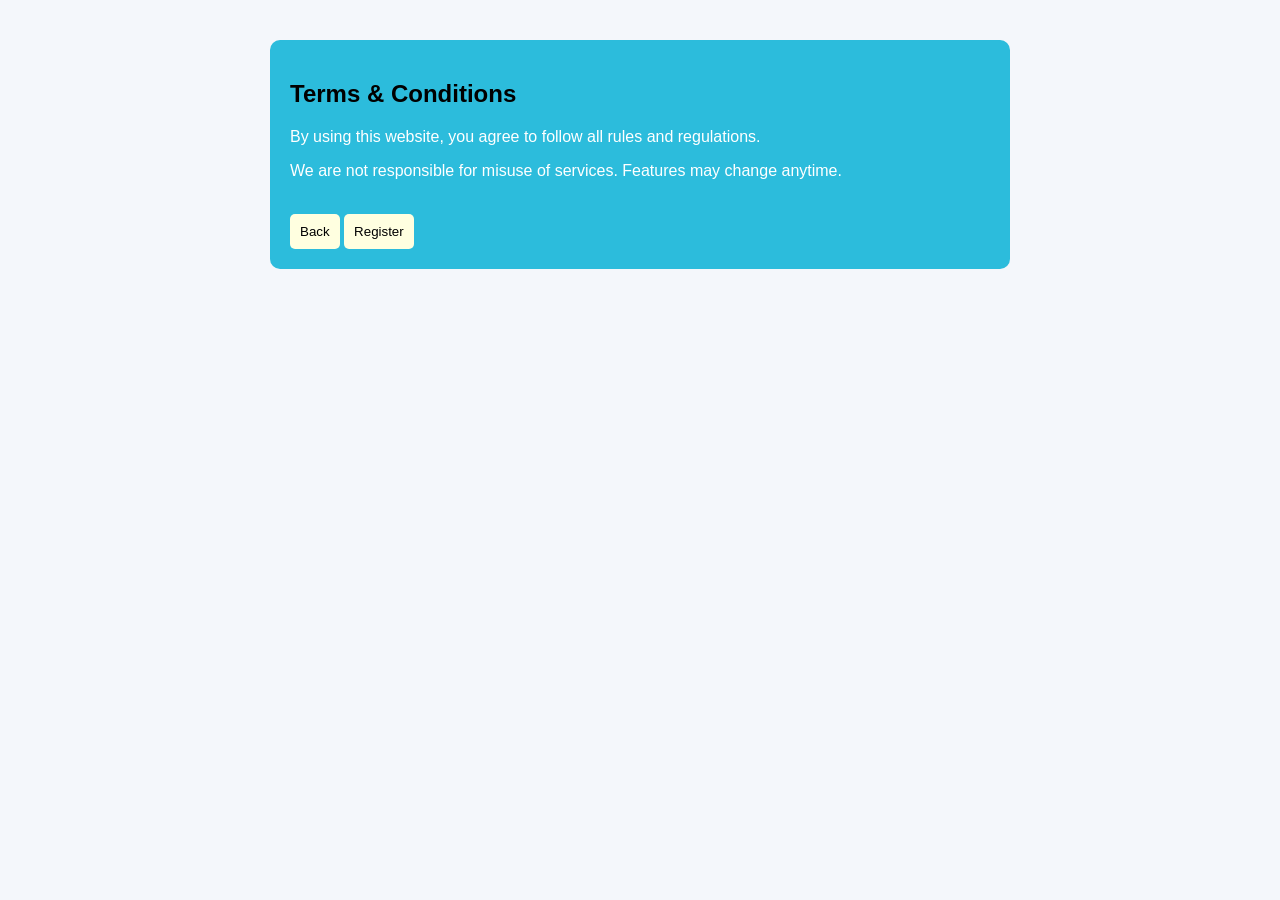
<file: backend/target/classes/static/terms.html>
<!doctype html>
<html lang="en">
  <head>
    <meta charset="UTF-8" />
    <title>Terms & Conditions</title>
    <meta name="viewport" content="width=device-width, initial-scale=1.0" />
    <link rel="icon" type="image/jpeg" href="./vlogo.jpeg" />
    <link rel="shortcut icon" type="image/jpeg" href="./vlogo.jpeg" />

    <style>
      body {
        font-family: Arial;
        background: #f4f7fb;
      }
      .container {
        width: 90%;
        max-width: 700px;
        margin: 40px auto;
        background: #2cbcdc;
        padding: 20px;
        border-radius: 10px;
        color: rgb(0, 0, 0);
      }
      .btn {
        background: lightyellow;
        color: black;
        padding: 10px;
        border: none;
        border-radius: 5px;
      }
      .btn:hover {
        background: #df78e7;
      }
      a {
        text-decoration: none;
      }
      p {
        color: white;
      }
    </style>
  </head>

  <body>
    <div class="container">
      <h2>Terms & Conditions</h2>

      <p>
        By using this website, you agree to follow all rules and regulations.
      </p>

      <p>
        We are not responsible for misuse of services. Features may change
        anytime.
      </p>

      <br />

      <button onclick="window.location.href = './help.html'" class="btn">
        Back
      </button>
      <button onclick="window.location.href = './register.html'" class="btn">
        Register
      </button>
    </div>
  </body>
</html>
</file>
<file: backend/target/classes/static/style.css>
#message::placeholder {
  font-size: 11px; /* Change to your preferred smaller size */
}

/* Base */
* {
  box-sizing: border-box;
}

body {
  margin: 0;
  background: #ece5dd;
  /* font-family: -apple-system, BlinkMacSystemFont, "Segoe UI",
               Roboto, Arial, sans-serif; */
  font-family: cursive;
  display: flex;
  justify-content: center;
  align-items: center;
  min-height: 100vh;
  overflow-x: hidden;
}

/* Chat container */
.chat-container {
  width: 360px;
  height: 100dvh;
  background: #fff;
  display: flex;
  flex-direction: column;
  border-radius: 14px;
  overflow: hidden;
  box-shadow: 0 10px 30px rgba(0, 0, 0, 0.15);
  overflow: hidden;
}

/* Header */
.chat-header {
  background: linear-gradient(135deg, #2cbcdc, #df78e7);
  color: #fff;
  height: 56px;
  padding: 0 16px;
  display: flex;
  align-items: center;
  justify-content: space-between;
}

.app-title {
  font-size: 18px;
  font-weight: 600;
  letter-spacing: 0.5px;
}

.logout-btn {
  background: transparent;
  color: #fff;
  border: none;
  font-size: 14px;
  cursor: pointer;
}

.online-bar {
  display: block;
  align-items: center;
  justify-content: space-between;
  padding: 8px 12px;
  background: #fafafa;
  border-bottom: 1px solid #ddd;
}

/* Messages */
.chat-body {
  flex: 1;
  padding: 10px;
  overflow-y: auto;
  background: #e5ddd5;
  display: flex;
  flex-direction: column;

  overflow-y: auto;
}

/* Message bubbles */
.message {
  font-family: cursive;
  max-width: 72%;
  display: block;
  padding: 8px 12px;
  margin: 6px 0;
  border-radius: 12px;
  font-size: 14px;
  line-height: 1.4;
  word-break: break-word;
  overflow-wrap: anywhere;
  width: fit-content;
  height: auto;
}

.left {
  align-self: flex-start;
  background: #ffffff;
  border-top-left-radius: 4px;
}

.right {
  align-self: flex-end;
  background: #f8c6e6;
  border-top-right-radius: 4px;
}

/* Footer */
.chat-footer {
  display: flex;
  align-items: center;
  gap: 6px;
  padding: 8px;
  background: #f0f0f0;
}

.chat-footer select {
  padding: 6px;
  font-size: 12px;
  border-radius: 6px;
  border: 1px solid #ccc;
  background: #38006c;
  color: white;
}

/* Input (full width, no cut) */
.chat-footer input {
  flex: 1;
  min-width: 0;
  height: 42px;
  padding: 0 10px;
  border-radius: 20px;
  border: none;
  outline: none;
  font-size: 15px;
  line-height: 42px;
}

/* Send button */
.send-btn {
  flex-shrink: 0;
  width: 45px;
  height: 42px;
  border-radius: 40%;
  border: none;
  background: #2cbcdc;
  color: #be3a3a;
  font-size: 18px;
  cursor: pointer;
  display: flex;
  align-items: center;
  justify-content: center;
}

.send-btn:hover {
  background: #df78e7;
}

.top-row {
  display: flex;

  align-items: center;
  gap: 12px;
}

/* 🔥 Align filter + color in one row */
.top-controls {
  display: flex;
  align-items: center;
  gap: 8px;
  padding: 10px 0;
}

/* Filter dropdown (big) */
.filter-dropdown {
  color: rgb(0, 0, 0);
  min-width: 0;
  width: 120px;
  padding: 10px;
  font-size: 14px;
  border-radius: 12px;
  border: 1px solid #ccc;
  background: aqua;
}

/* Color dropdown (small) */
.color-picker {
  flex-shrink: 0;
  width: 100px;
  padding: 10px;
  font-size: 12px;
  border-radius: 12px;
  border: 1px solid #ccc;
  background: #ffa7fb;
  color: rgb(0, 0, 0);
}

.online-users {
  flex: 1;
  line-height: 1.2;
  font-size: 10px;
  white-space: nowrap;
  overflow: hidden;
  text-overflow: ellipsis;
  max-width: 120px;
  margin-left: 10px;
  font-weight: bold;
  font-family:
    system-ui,
    -apple-system,
    BlinkMacSystemFont,
    "Segoe UI",
    Roboto,
    Oxygen,
    Ubuntu,
    Cantarell,
    "Open Sans",
    "Helvetica Neue",
    sans-serif;
}

select {
  appearance: none;
  -webkit-appearance: none;
}

.app-title {
  font-family: "Segoe UI", Tahoma, Geneva, Verdana, sans-serif;
  font-size: 20px;
  font-weight: bold;
}

.chat-info {
  padding: 6px 12px;
  font-size: 12px;
  background: #f1f1f1;
  border-bottom: 1px solid #ddd;
  color: #444;
}
.personal-active {
  background: linear-gradient(135deg, #ff9a9e, #fad0c4);
  color: #000;
}
#targetUser {
  padding: 6px;
  font-size: 12px;
  border-radius: 6px;
  border: 1px solid #ccc;
  background: #fff;
}

.emoji-box {
  position: absolute;
  bottom: 55px;
  left: 10px;
  width: 280px;
  max-height: 220px;
  overflow-y: auto;
  background: #fff;

  border-radius: 10px;
  padding: 0px;
  display: none;
  box-shadow: 0 5px 15px rgba(0, 0, 0, 0.2);
  font-size: 20px;
  z-index: 1000;
}

#emojiBtn {
  background: transparent;
  border: none;
  font-size: 14px;
  cursor: pointer;
}

.emoji-box span {
  cursor: pointer;
  padding: 0px;

  display: inline-block;
}
.emoji-box span:hover {
  background: #eee;
  border-radius: 5px;
}

#fileBtn {
  border: none;
  background: transparent;
  font-size: 14px;
  cursor: pointer;
  border-radius: 10px;
  /* padding:5px 10px; */
}

.chat-image {
  width: 220px;
  border-radius: 12px;
  margin-bottom: 8px;
}

.file-box {
  background: #ffffff;
  /* padding:10px; */
  border-radius: 10px;
  margin-top: 5px;
}

.file-box a {
  text-decoration: none;
  color: #2196f3;
  font-weight: bold;
}

/* 🔥 MOBILE RESPONSIVE FIX (SAFE) */

@media (max-width: 768px) {
  body {
    align-items: flex-start;
    margin: 0;
    overflow-x: hidden;
  }

  /* FULL SCREEN CHAT */
  .chat-container {
    position: fixed;
    width: 100%;
    /* height: 100vh; */

    background: #fff;
    display: flex;
    flex-direction: column;
    border-radius: 0;

    top: 0;
    left: 0;
    bottom: 0;
    right: 0;
  }
  html,
  body {
    height: 100%;
  }

  /* HEADER */
  .chat-header {
    height: 50px;
    font-size: 16px;
    flex-shrink: 0;
  }

  /* ONLINE USERS */
  .online-bar {
    flex-direction: column;
    align-items: flex-start;
    gap: 5px;
  }

  /* CHAT BODY */
  .chat-body {
    flex: 1;
    overflow-y: auto;
    background: #e5ddd5;
    display: flex;
    flex-direction: column;
    padding: 10px;
    overflow-x: hidden;
    overflow-y: auto;
  }

  /* MESSAGES */
  .message {
    max-width: 75%;
    display: block;

    padding: 8px 12px;
    margin: 6px 0;
    border-radius: 12px;
    line-height: 1.4;

    font-size: 14px;
    width: fit-content;
    height: auto;
    word-break: break-word;
    overflow-wrap: anywhere;
  }

  /* FOOTER */
  .chat-footer {
    display: flex;
    align-items: center;
    position: sticky;
    bottom: 0;
    background: #f0f0f0;
    padding: 6px;
    flex-shrink: 0;
  }

  .chat-footer input {
    height: 38px;
    font-size: 14px;
  }

  .send-btn {
    width: 40px;
    height: 38px;
    font-size: 16px;
  }

  /* LOGIN & REGISTER FIX */

  .container {
    flex-direction: column;
  }

  .left {
    align-self: flex-start;
    background: #ffffff;
    border-top-left-radius: 4px;
  }

  .right {
    align-self: flex-end;
    background: #2ee59d;
    border-top-right-radius: 4px;
  }

  .card {
    width: 100%;
    max-width: 320px;
  }

  /* 🔥 IMPORTANT FIX (FOOTER WIDTH ISSUE) */
  .footer {
    width: 100%;
    font-size: 12px;
  }
  .message:empty {
    display: none;
  }
  .top-row {
    gap: 40px;
  }

  .color-picker {
    width: 80px;
    /* padding: 6px; */
  }
  .online-users {
    margin-left: 6px;
    /* font-size: 11px; */
    width: 90px;
  }
  .filter-dropdown {
    width: 90px;
  }
}
#targetUser {
  display: none;
}

/* ================= MODALS & DRAWERS (Preserving existing theme colors & font) ================= */
.modal-overlay {
  position: fixed;
  top: 0;
  left: 0;
  right: 0;
  bottom: 0;
  background: rgba(0, 0, 0, 0.4);
  display: flex;
  justify-content: center;
  align-items: center;
  z-index: 2000;
}

.modal-card {
  width: 90%;
  max-width: 340px;
  background: #ffffff;
  border-radius: 12px;
  padding: 16px;
  box-shadow: 0 10px 25px rgba(0, 0, 0, 0.25);
  font-family: cursive;
}

.modal-header {
  display: flex;
  justify-content: space-between;
  align-items: center;
  border-bottom: 1px solid #ddd;
  padding-bottom: 8px;
  margin-bottom: 12px;
}

.modal-header h3 {
  margin: 0;
  font-size: 16px;
  color: #2cbcdc;
}

.modal-header button {
  background: transparent;
  border: none;
  font-size: 16px;
  cursor: pointer;
  color: #888;
}

.alert-banner {
  padding: 8px 12px;
  background: #fff3cd;
  color: #856404;
  border: 1px solid #ffeeba;
  font-size: 12px;
  font-family: cursive;
  text-align: center;
}

.doc-btn {
  background: #2cbcdc;
  color: #ffffff;
  border: none;
  padding: 3px 8px;
  border-radius: 4px;
  font-size: 11px;
  font-family: cursive;
  cursor: pointer;
  margin-right: 4px;
  margin-top: 4px;
}

.doc-btn:hover {
  background: #df78e7;
}

.task-item {
  display: flex;
  align-items: center;
  justify-content: space-between;
  padding: 6px;
  border-bottom: 1px solid #eee;
  font-size: 12px;
}

.task-item.completed {
  text-decoration: line-through;
  opacity: 0.6;
}

/* Header Dropdown Menu */
.header-menu-container {
  position: relative;
}

.header-menu-btn {
  background: rgba(255, 255, 255, 0.25);
  color: #fff;
  border: 1px solid rgba(255, 255, 255, 0.4);
  padding: 5px 12px;
  border-radius: 18px;
  font-size: 12px;
  font-family: cursive;
  cursor: pointer;
  display: flex;
  align-items: center;
  gap: 6px;
  backdrop-filter: blur(4px);
  transition: all 0.2s ease;
}

.header-menu-btn:hover {
  background: rgba(255, 255, 255, 0.4);
  box-shadow: 0 2px 8px rgba(0, 0, 0, 0.15);
}

.header-dropdown-menu {
  display: none;
  position: absolute;
  right: 0;
  top: 36px;
  background: #ffffff;
  min-width: 175px;
  border-radius: 10px;
  box-shadow: 0 8px 24px rgba(0, 0, 0, 0.18);
  border: 1px solid rgba(44, 188, 220, 0.3);
  z-index: 1000;
  overflow: hidden;
  padding: 6px 0;
}

.header-dropdown-menu .dropdown-item {
  padding: 8px 14px;
  font-size: 12px;
  color: #38006c;
  display: flex;
  align-items: center;
  gap: 8px;
  cursor: pointer;
  transition: background 0.2s;
  font-family: cursive;
}

.header-dropdown-menu .dropdown-item:hover {
  background: #f8c6e6;
  color: #38006c;
}

/* ================= NOTIFICATION TOAST & ONLINE PRESENCE ================= */
.toast-container {
  position: fixed;
  top: 16px;
  right: 16px;
  z-index: 9999;
  display: flex;
  flex-direction: column;
  gap: 10px;
  max-width: 320px;
  pointer-events: none;
}

.toast-card {
  background: #ffffff;
  color: #333333;
  border-radius: 10px;
  box-shadow: 0 8px 24px rgba(0, 0, 0, 0.16);
  border-left: 4px solid #2cbcdc;
  padding: 10px 14px;
  display: flex;
  flex-direction: column;
  gap: 4px;
  pointer-events: auto;
  cursor: pointer;
  animation: toastSlideIn 0.3s ease-out;
  transition: opacity 0.3s ease, transform 0.3s ease;
  font-family: -apple-system, BlinkMacSystemFont, "Segoe UI", Roboto, sans-serif;
}

.toast-card:hover {
  transform: translateY(-2px);
  box-shadow: 0 10px 28px rgba(0, 0, 0, 0.22);
}

.toast-card.toast-personal {
  border-left-color: #ff66c4;
}

.toast-card.toast-work {
  border-left-color: #2cbcdc;
}

.toast-card.toast-ai {
  border-left-color: #9c27b0;
}

.toast-card.toast-online {
  border-left-color: #2ee59d;
}

.toast-header {
  display: flex;
  justify-content: space-between;
  align-items: center;
  font-size: 12px;
  font-weight: bold;
}

.toast-title {
  display: flex;
  align-items: center;
  gap: 6px;
}

.toast-close {
  background: none;
  border: none;
  font-size: 14px;
  color: #999;
  cursor: pointer;
  padding: 0 4px;
  line-height: 1;
}

.toast-close:hover {
  color: #333;
}

.toast-body {
  font-size: 12px;
  color: #555;
  white-space: nowrap;
  overflow: hidden;
  text-overflow: ellipsis;
  max-width: 270px;
}

.online-dot {
  display: inline-block;
  width: 8px;
  height: 8px;
  border-radius: 50%;
  background: #2ee59d;
  margin-right: 6px;
  box-shadow: 0 0 6px rgba(46, 229, 157, 0.8);
  animation: pulseDot 2s infinite;
}

@keyframes pulseDot {
  0% { transform: scale(0.95); box-shadow: 0 0 0 0 rgba(46, 229, 157, 0.7); }
  70% { transform: scale(1.1); box-shadow: 0 0 0 6px rgba(46, 229, 157, 0); }
  100% { transform: scale(0.95); box-shadow: 0 0 0 0 rgba(46, 229, 157, 0); }
}

@keyframes toastSlideIn {
  from {
    opacity: 0;
    transform: translateX(40px);
  }
  to {
    opacity: 1;
    transform: translateX(0);
  }
}
</file>
